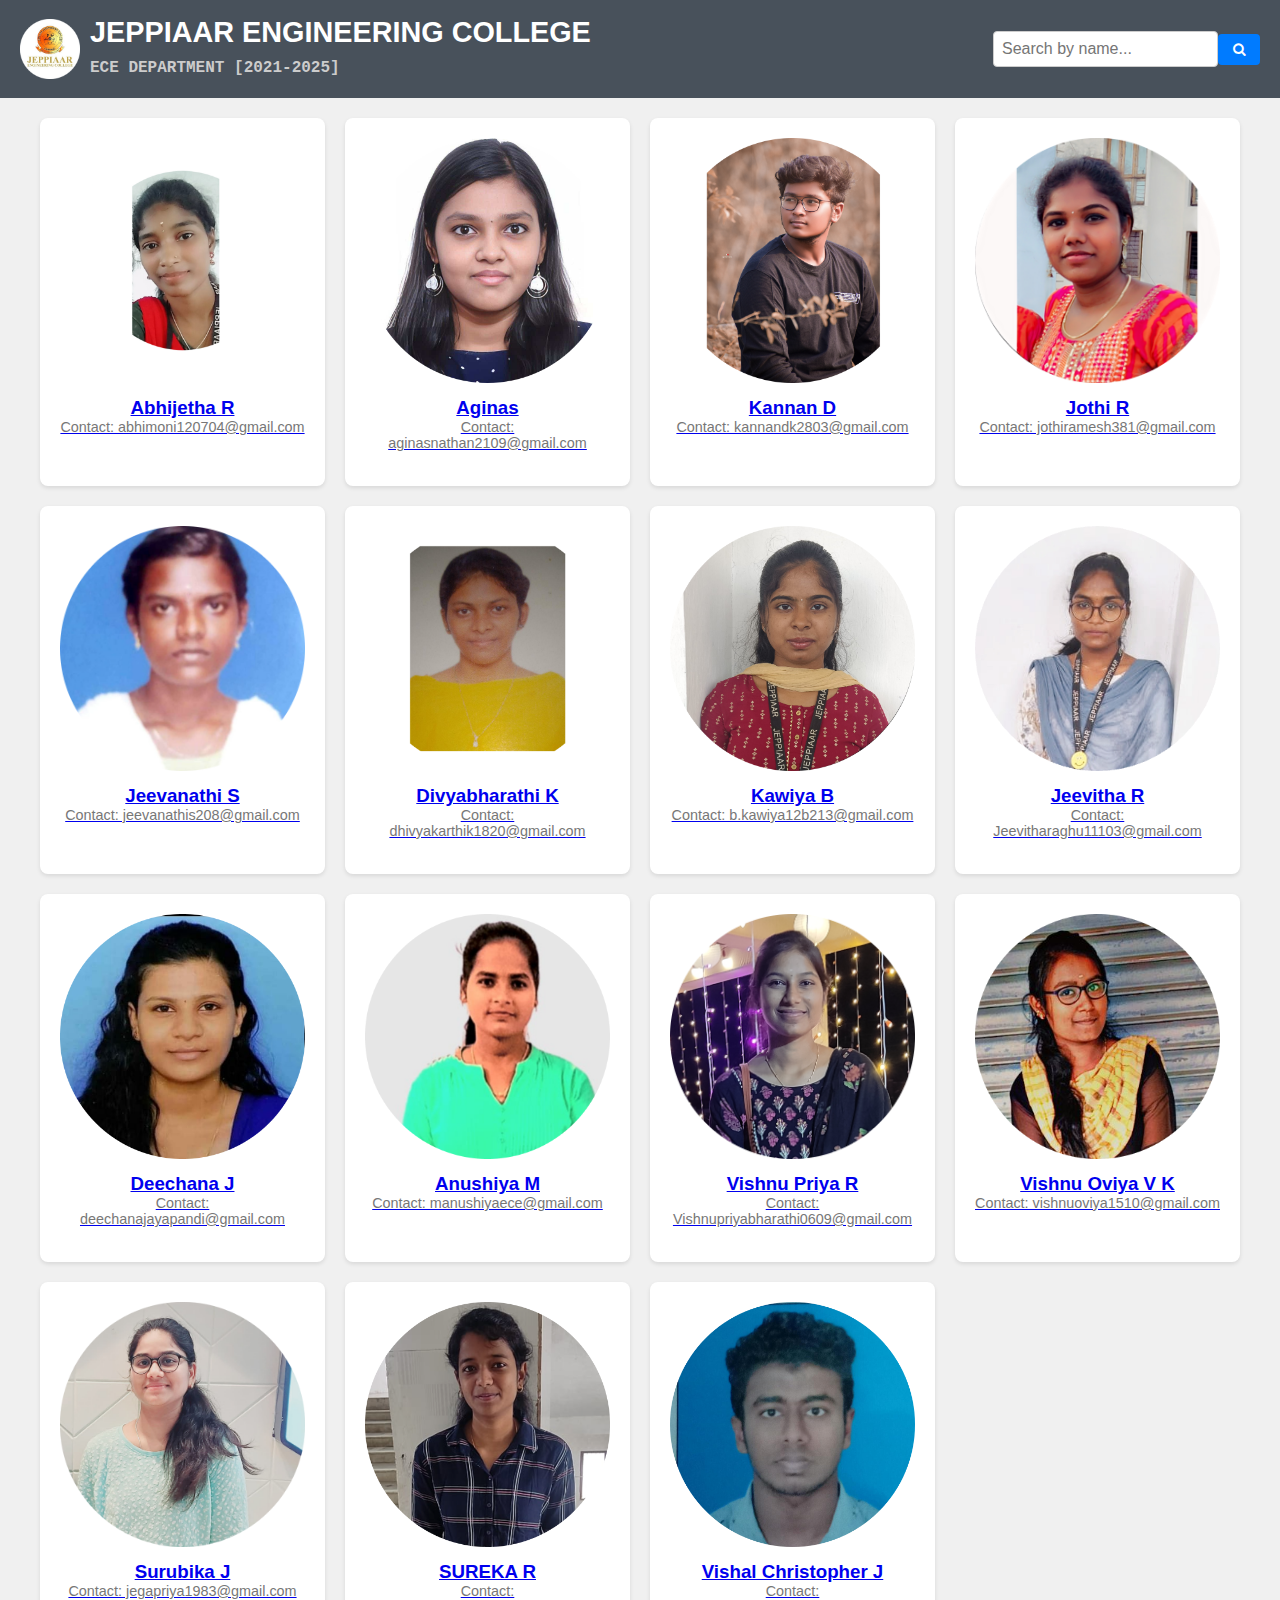
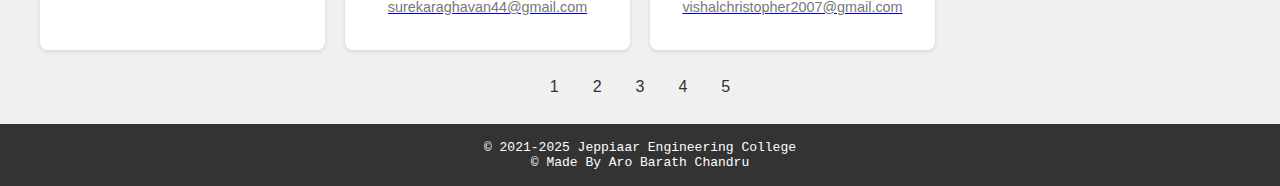
<file: index.html>
<!DOCTYPE html>
<html lang="en">
<head>
    <meta charset="UTF-8">
    <meta name="viewport" content="width=device-width, initial-scale=1.0">
    <link rel="stylesheet" href="https://cdnjs.cloudflare.com/ajax/libs/font-awesome/4.7.0/css/font-awesome.min.css">
    <link rel="stylesheet" href="style.css">
    <title>Jeppiaar Engineering College</title>
</head>
<body>
    <header>
        <div class="header-content">
            <div class="logo-container">
                <img src="logo.jpg" alt="Jeppiaar Engineering College Logo" class="logo-img">
                <div class="logo-text">
                    <h1 class="logo">Jeppiaar Engineering College</h1>
                    <p class="sub-heading">ECE DEPARTMENT [2021-2025]</p>
                </div>
            </div>
            <div class="search-container">
                <input type="text" id="searchInput" placeholder="Search by name...">
                <button id="searchButton"><i class="fa fa-search"></i></button>
            </div>
        </div>
    </header>
    <main class="container">
        <section class="student-grid">
            <!-- Student cards will be dynamically rendered here -->
        </section>
        <nav class="pagination">
            <a href="#" class="page-link" id="prevPageLink">&laquo; Previous</a>
            <!-- Page links will be dynamically rendered here -->
            <a href="#" class="page-link" id="nextPageLink">Next &raquo;</a>
        </nav>
    </main>
    <footer>
        <p>&copy; 2021-2025 Jeppiaar Engineering College</p>
        <p>&copy; Made By Aro Barath Chandru</p>
    </footer>

    <script src="student_data.json"></script>
    <script src="script.js"></script>
</body>
</html>
</file>
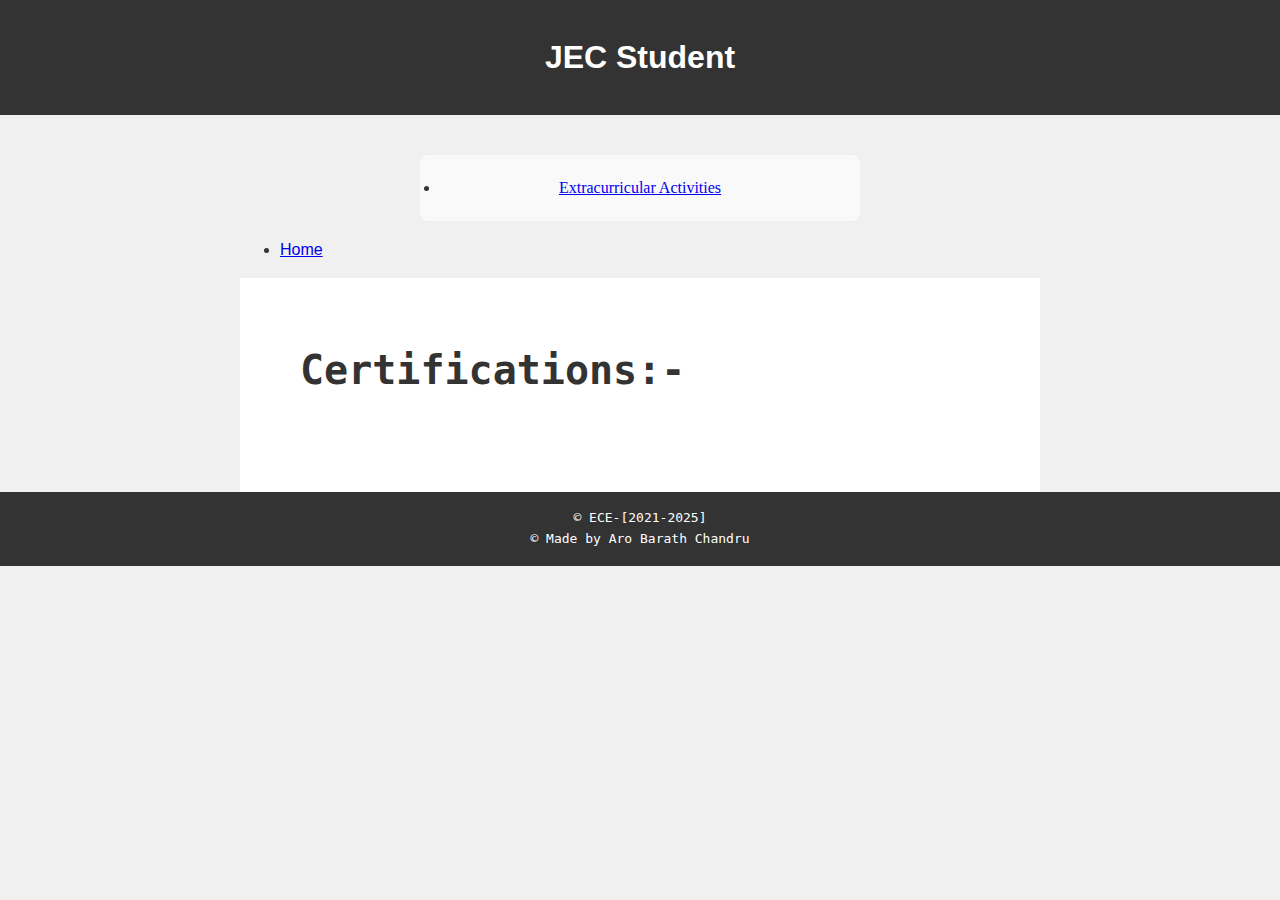
<file: details.html>
<!DOCTYPE html>
<html lang="en">
<head>
    <meta charset="UTF-8">
    <meta name="viewport" content="width=device-width, initial-scale=1.0">
    <link rel="stylesheet" href="details.css">
    <title>JEC Student</title>
</head>
<body>
    <header>
        <h1>JEC Student</h1>
    </header>
    <main class="student-container">
        
        <section class="student-info">
           
            <div class="student-photo">
                <!-- JavaScript will render the student-photo here -->
            </div>
            <div class="student-details">
                <li><a href="#" id="extracurricularLink" class="extracurricular-link">Extracurricular Activities</a></li>
                <!-- JavaScript will render the student-details here -->
                
            </div>
        </section>
        <!-- Inside the <header> section -->
<nav>
    <ul>
        <li><a href="index.html">Home</a></li>
        <!-- <a href="extracurricular.html?id=${student.id}" class="extracurricular-link">Extracurricular Activities</a> -->
    </ul>
</nav>

        <section class="certifications">
            <h2>Certifications:-</h2>
            <div class="certificates-list">
                <!-- JavaScript will render certification images and names here -->
            </div>
        </section>
    </main>
    <footer>
        <p>&copy; ECE-[2021-2025]</p>
        <p>&copy; Made by Aro Barath Chandru</p>
    </footer>
    <script src="student_data.json"></script>
    <script src="details.js"></script>
</body>
</html>
</file>
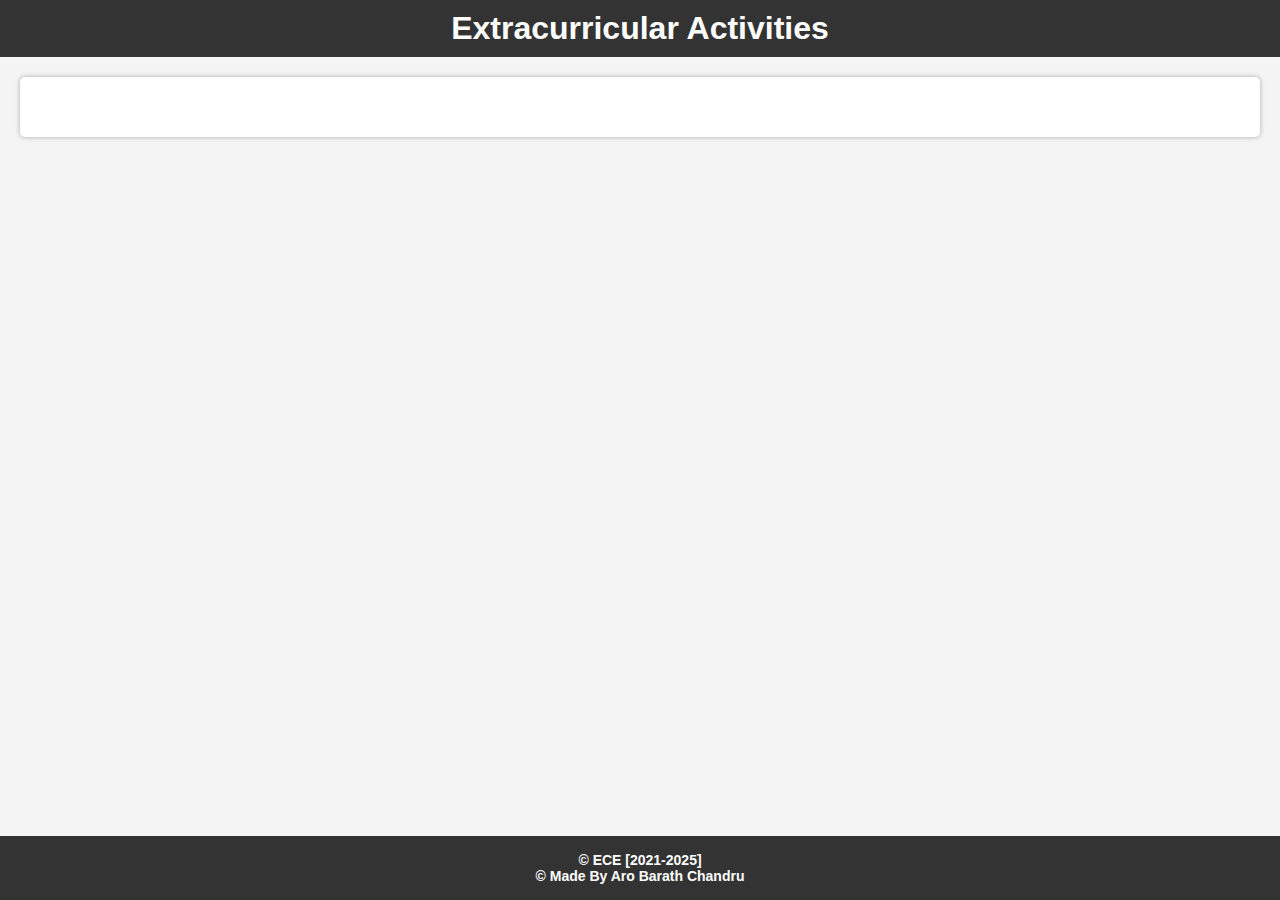
<file: extracurricular.html>
<!DOCTYPE html>
<html lang="en">
<head>
    <meta charset="UTF-8">
    <meta name="viewport" content="width=device-width, initial-scale=1.0">
    <title>Extracurricular Activities</title>
    <link rel="stylesheet" href="extracurricular.css">
</head>
<body>
    <header>
        <h1>Extracurricular Activities</h1>
    </header>
    <main class="container">
        <section class="extracurricular-activities">
            <!-- Extracurricular activities will be populated dynamically by JavaScript -->
        </section>
    </main>
    <footer>
        <p>&copy; ECE [2021-2025] </p>
        <p>&copy; Made By Aro Barath Chandru </p>
    </footer>
    <script src="student_data.json"></script>
    <script src="extracurricular.js"></script>
</body>
</html>
</file>
<file: style.css>
/* Reset default styles */
body, h1, h2, h3, p, ul, li {
    margin: 0;
    padding: 0;
    list-style: none;
}

/* Basic styling */
body {
    font-family: Arial, sans-serif;
    background-color: #f0f0f0;
    color: #333;
    margin: 0;
}

/* Header styles */
header {
    background-color: #48515b;
    color: white;
    text-align: left;
    padding: 1rem 0;
    min-width: 320px;
    position: relative;
}

.header-content {
    display: flex;
    align-items: center;
    justify-content: space-between;
    padding: 0 20px;
}

/* Logo styling */
.logo-container {
    display: flex;
    align-items: center;
}

.logo-img {
    max-width: 60px;
    margin-right: 10px;
}

.logo-text {
    display: flex;
    flex-direction: column;
}

.logo {
    font-size: 1.8rem;
    font-weight: bold;
    text-transform: uppercase;
    margin: 0;
    color: white;
}

.sub-heading {
    font-size: 1rem;
    color: #ccc;
    margin-top: 10px; /* Adjusted spacing */
    margin-bottom: 5px; /* Adjusted spacing */
    font-family: 'Courier New', Courier, monospace;
    font-style: initial;
    font-weight: bolder;
}

.search-container {
    display: flex;
    align-items: center;
}

#searchInput {
    padding: 8px;
    font-size: 16px;
    border: 1px solid #ccc;
    border-radius: 4px;
    flex-grow: 1;
}

#searchButton {
    padding: 8px 15px;
    background-color: #007bff;
    color: white;
    border: none;
    border-radius: 4px;
    cursor: pointer;
    transition: background-color 0.3s ease-in-out;
}

#searchButton:hover {
    background-color: #0056b3;
}

/* Main container styles */
.container {
    max-width: 1200px;
    margin: 0 auto;
    padding: 20px;
}

/* Student grid styles */
.student-grid {
    display: grid;
    grid-template-columns: repeat(auto-fit, minmax(240px, 1fr));
    gap: 20px;
    justify-items: center;
}

.student-card {
    background-color: white;
    border-radius: 8px;
    box-shadow: 0 2px 4px rgba(0, 0, 0, 0.1);
    padding: 20px;
    text-align: center;
    transition: transform 0.2s;
}

.student-card:hover {
    transform: translateY(-5px);
}

.student-card img {
    max-width: 100%;
    height: auto;
    border-radius: 8px;
    margin-bottom: 10px;
}

.student-card h2 {
    font-size: 1.2rem;
    margin-bottom: 5px;
    color: #333; /* Added color */
}

.student-card p {
    font-size: 0.9rem;
    color: #777;
    margin-bottom: 15px;
}

/* Additional styles for mobile view */
@media screen and (max-width: 768px) {
    .logo {
        font-size: 1.5rem;
    }

    .sub-heading {
        font-size: 0.8rem;
        margin-top: 8px; /* Adjusted spacing */
        margin-bottom: 3px; /* Adjusted spacing */
    }

    .student-grid {
        grid-template-columns: repeat(1, 1fr); /* Display one student card per row */
    }

    .student-card {
        width: 100%; /* Make each student card occupy the full width */
        margin: 0 auto 20px; /* Add some margin for spacing */
    }

    /* Additional style for "and" separator */
    .student-card p:last-child {
        margin-bottom: 0; /* Remove margin bottom for last paragraph */
        position: relative;
    }

    .student-card p:last-child::before {
        content: ' and ';
        position: absolute;
        top: 0;
        left: -25px; /* Adjust the position as needed */
        color: #999; /* Adjust the color as needed */
    }
}

/* Pagination styles */
.pagination {
    display: flex;
    justify-content: center;
    margin-top: 20px;
}

.page-link {
    display: inline-block;
    margin: 0 5px;
    padding: 8px 12px;
    background-color: #f0f0f0;
    border-radius: 5px;
    text-decoration: none;
    color: #333;
    transition: background-color 0.3s;
}

.page-link:hover {
    background-color: #ddd;
}

/* Footer styles */
footer {
    background-color: #333;
    color: white;
    text-align: center;
    padding: 1rem 0;
    width: 100%;
    font-family: monospace ;
}
</file>
<file: details.css>
/* Reset some default styles */
body, h1, h2, p {
    margin: 0;
    padding: 0;
    box-sizing: border-box; /* Include padding and border in element's total width and height */
}

/* Basic styling for the website */
body {
    font-family: Arial, sans-serif;
    background-color: #f0f0f0;
    color: #333;
    margin: 0;
    line-height: 1.6; /* Improved readability */
}

header {
    background-color: #333;
    color: white;
    text-align: center;
    padding: 2rem 0; /* Increased padding for better spacing */
    margin-bottom: 30px; /* Increased margin for more separation */
}

.student-container {
    max-width: 800px; /* Added a maximum width to center content and avoid excessive width */
    margin: 0 auto; /* Center the container */
    padding: 0 20px; /* Added padding to the container for breathing room */
}

.student-details {
    margin-left: auto; /* Push details to the right for better alignment */
    margin-right: auto; /* Push details to the right for better alignment */
    max-width: 400px; /* Added a maximum width to student details */
    padding: 20px; /* Added padding for a well-contained look */
    background-color: #f9f9f9; /* A subtle background color for separation */
    border-radius: 8px; /* Rounded corners for a softer appearance */
}

.student-info {
    text-align: center;
    margin-top: 40px; /* Increased margin for better spacing */
    font-family: 'Times New Roman', Times, serif; /*Need To modify Font Family As by wish*/
}

.student-info h2 {
    font-size: 2rem; /* Increased font size for emphasis */
    margin-bottom: 20px; /* Increased margin for better spacing */
}

.student-photo {
    max-width: 250px; /* Increased maximum width for a more prominent photo */
    margin: 0 auto; /* Center the student photo */
}

.student-photo img {
    display: block; /* Remove any potential gaps beneath the image */
    max-width: 100%;
    height: auto;
    border-radius: 50%;
    box-shadow: 0 4px 8px rgba(0, 0, 0, 0.15); /* Enhanced shadow for depth */
}

.certifications {
    padding: 60px ; /* Increased padding for better spacing */
    background-color: #ffffff; /* Add a background color for contrast */
}

.certifications h2 {
    font-size: 2.5rem;
    margin-bottom: 30px;
    font-family: monospace;
}

.certificates-list {
    display: flex;
    flex-wrap: wrap;
    justify-content: center;
    gap: 30px;
}

.certification {
    max-width: 250px;
    text-align: center;
}

.certification img {
    max-width: 100%;
    height: auto;
    border-radius: 12px; /* Increased border radius for a smoother look */
    box-shadow: 0 6px 12px rgba(0, 0, 0, 0.2); /* Enhanced shadow for depth */
    transition: transform 0.3s, box-shadow 0.3s; /* Add a transition for smoother hover effect */
}

.certification img:hover {
    transform: scale(1.1); /* Enlarge the image on hover */
    box-shadow: 0 8px 16px rgba(0, 0, 0, 0.3); /* Enhance shadow on hover */
}

footer {
    background-color: #333;
    color: white;
    text-align: center;
    padding: 1rem 0;
    width: 100%;
    font-family: monospace;
}
</file>
<file: extracurricular.css>
/* Reset some default styles */
body, h1, h2, h3, p {
    margin: 0;
    padding: 0;
    font-family: Arial, sans-serif;
}

/* Body and container styling */
body {
    background-color: #f4f4f4;
}

.container {
    max-width: 1200px;
    margin: 20px auto;
    padding: 20px;
    background-color: white;
    border-radius: 5px;
    box-shadow: 0px 0px 5px rgba(0, 0, 0, 0.3);
}

/* Header styling */
header {
    background-color: #333;
    color: white;
    padding: 10px;
    text-align: center;
}

/* Extracurricular activities section */
.extracurricular-activities {
    margin-top: 20px;
}

/* Activity card styling */
.activity-card {
    border: 1px solid #ccc;
    border-radius: 5px;
    padding: 10px;
    margin: 10px;
    background-color: white;
    box-shadow: 0px 0px 3px rgba(0, 0, 0, 0.1);
    transition: box-shadow 0.3s ease, transform 0.3s ease;
    cursor: pointer;
}

.activity-card:hover {
    box-shadow: 0px 0px 8px rgba(0, 0, 0, 0.3);
    transform: scale(1.05);
}

.activity-card img {
    max-width: 100%;
    height: auto;
}

.activity-card h3 {
    margin-top: 10px;
    font-size: 18px;
}

.activity-card p {
    font-size: 14px;
    color: #666;
}

/* Footer styling */
footer {
    background-color: #333;
    color: white;
    text-align: center;
    padding: 1rem 0; /* Smaller padding for the footer */
    width: 100%;
    position: fixed;
    bottom: 0;
    font-size: 14px; /* Smaller font size for the footer text */
    font-family: 'Courier New', Courier, monospace;
    font-weight: bolder;
}
</file>
